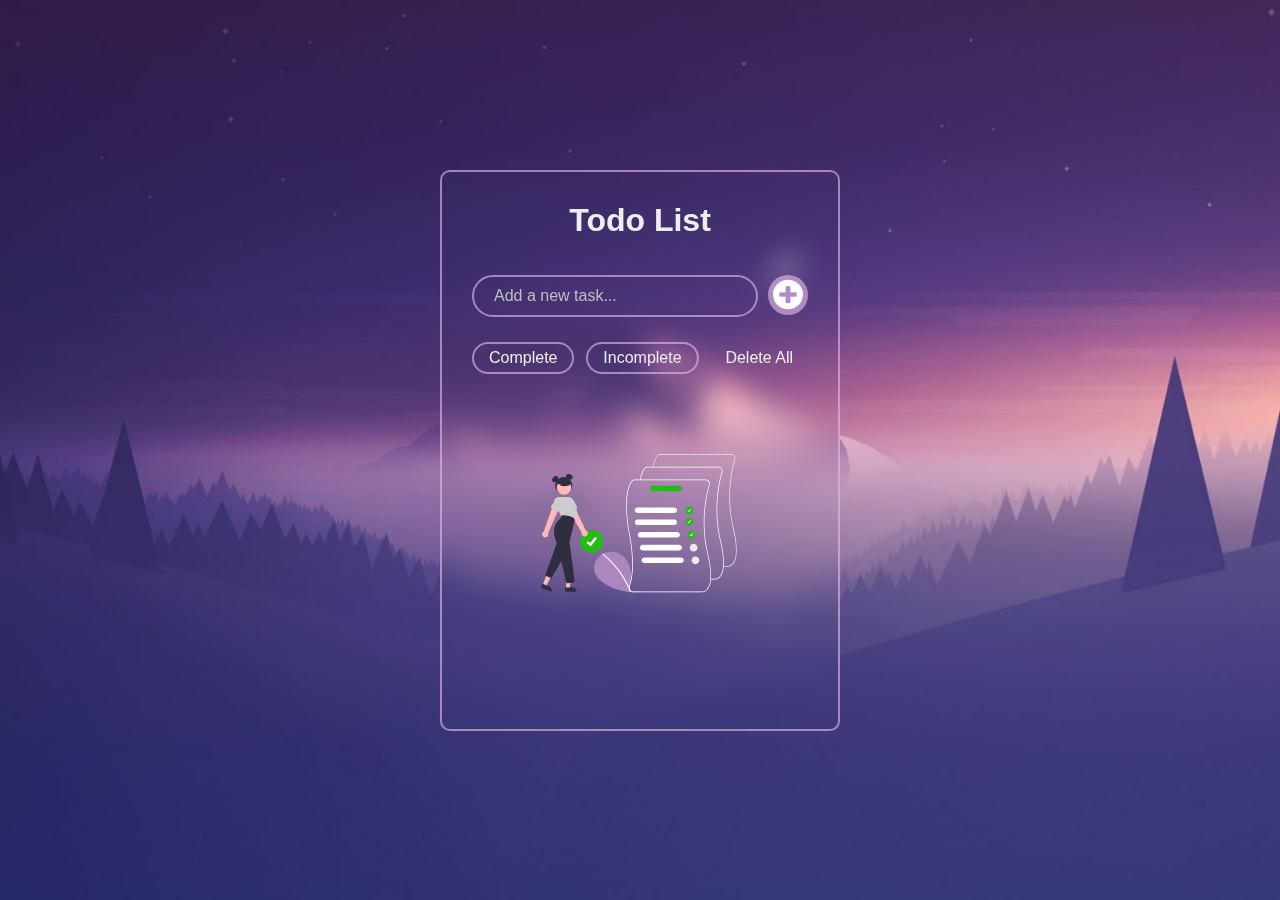
<file: TO DO LIST/index.html>
<!DOCTYPE html>
<html lang="en">
<head>
  <meta charset="UTF-8">
  <meta http-equiv="X-UA-Compatible" content="IE=edge">
  <meta name="viewport" content="width=device-width, initial-scale=1.0">
  <title>TODO LIST</title>
  <link rel="stylesheet" href="https://maxcdn.bootstrapcdn.com/font-awesome/4.5.0/css/font-awesome.min.css">
  <link rel="stylesheet" href="./style.css">
</head>
<body>
  <div class="container">
    <h1>Todo List</h1>
    <div class="input-container">
      <input class="todo-input" placeholder="Add a new task...">
      <button class="add-button">
        <i class="fa fa-plus-circle"></i>
      </button>
    </div>
    <div class="filters">
      <div class="filter" data-filter="completed">Complete</div>
      <div class="filter" data-filter="pending">Incomplete</div>
      <div class="delete-all">Delete All</div>
    </div>
    <div class="todos-container">
      <ul class="todos"></ul>
      <img class="empty-image" src="./empty.svg">
    </div>
  </div>
  <script src="./script.js"></script>
</body>
</html>
</file>
<file: TO DO LIST/style.css>
*,
*::before,
*::after {
  margin: 0;
  padding: 0;
  box-sizing: border-box;
}

body {
  font-family: 'Roboto', sans-serif;
  height: 100vh;
  display: flex;
  align-items: center;
  justify-content: center;
  background: url(./background.jpg) no-repeat;
  background-position: center;
  background-size: cover;
}

.container {
  width: 400px;
  height: auto;
  min-height: 400px;
  padding: 30px;
  background: transparent;
  border: 2px solid #e6b7eca1;
  border-radius: 10px;
  backdrop-filter: blur(15px);
}

h1 {
  color: #eee;
  text-align: center;
  margin-bottom: 36px;
}

.input-container {
  display: flex;
  justify-content: space-between;
  margin-bottom: 25px;
}

.todo-input {
  flex: 1;
  outline: none;
  padding: 10px 10px 10px 20px;
  background-color: transparent;
  border: 2px solid #e6b7eca1;
  border-radius: 30px;
  color: #eee;
  font-size: 16px;
  margin-right: 10px;
}

.todo-input::placeholder {
  color: #bfbfbf;
}

.add-button {
  border: none;
  outline: none;
  background: #e6b7eca1;
  color: #fff;
  font-size: 35px;
  cursor: pointer;
  border-radius: 40px;
  width: 40px;
  height: 40px;
}

.empty-image {
  margin: 55px auto 0;
  display: block;
}

.todo {
  list-style: none;
  display: flex;
  align-items: center;
  justify-content: space-between;
  background-color: #463c7b;
  border-radius: 5px;
  margin: 10px 0;
  padding: 10px 12px;
  border: 2px solid #e6b7eca1;
  transition: all 0.2s ease;
}

.todo:first-child {
  margin-top: 0;
}

.todo:last-child {
  margin-bottom: 0;
}

.todo:hover {
  background-color:#e6b7eca1;
}

.todo label {
  cursor: pointer;
  width: fit-content;
  display: flex;
  align-items: center;
  font-family: 'Roboto', sans-serif;
  color: #eee;
}

.todo span {
  padding-left: 20px;
  position: relative;
  cursor: pointer;
}

span::before {
  content: "";
  height: 20px;
  width: 20px;
  position: absolute;
  margin-left: -30px;
  border-radius: 100px;
  border: 2px solid #e6b7eca1;
}

input[type='checkbox'] {
  visibility: hidden;
}

input:checked + span {
  text-decoration: line-through
}

.todo:hover input:checked + span::before, input:checked + span::before {
  background: url(./check.svg) 50% 50% no-repeat #09bb21;
  border-color: #09bb21;
}

.todo:hover span::before {
  border-color: #eee;
}

.todo .delete-btn  {
  background-color: transparent;
  border: none;
  cursor: pointer;
  color: #eee;
  font-size: 24px;
}

.todos-container  {
  height: 300px;
  overflow: overlay;
}

.todos-container::-webkit-scrollbar-track  {
  background: rgb(247, 247, 247);
  border-radius: 20px
}

.todos-container::-webkit-scrollbar  {
  width: 0;
}

.todos-container:hover::-webkit-scrollbar  {
  width: 7px;
}

.todos-container::-webkit-scrollbar-thumb  {
  background: #d5d5d5;
  border-radius: 20px;
}

.filters {
  display: flex;
  justify-content: space-between;
  margin-bottom: 25px;
}

.filter {
  color: #eee;
  padding: 5px 15px;
  border-radius: 100px;
  border: 2px solid #e6b7eca1;
  transition: all 0.2s ease;
  cursor: pointer;
}

.filter.active, .filter:hover {
  background-color: #e6b7eca1;
}

.delete-all {
  display: flex;
  color: #eee;
  padding: 7px 15px;
  cursor: pointer;
  transition: all 0.2s ease;
}

.delete-all:hover {
  border-radius: 5px;
  background-color: #e6b7eca1;
}
</file>
